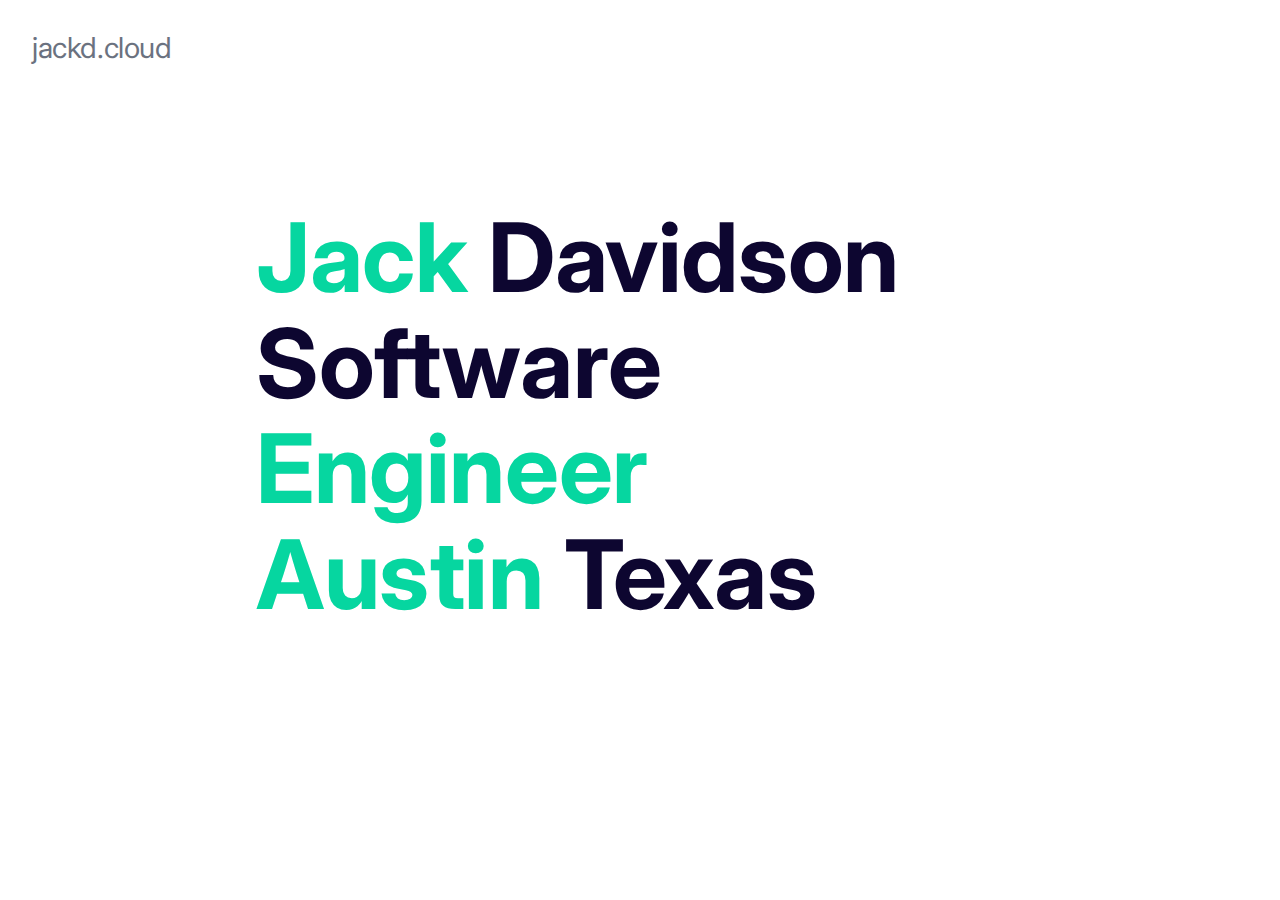
<file: index.html>
<!DOCTYPE html>
<html>
  <head>
    <title>Jack Davidson</title>

    <!-- Primary Meta Tags -->
    <meta name="title" content="Jack Davidson">
    <meta name="description" content="I like building stuff">

    <!-- Open Graph / Facebook -->
    <meta property="og:type" content="website">
    <meta property="og:url" content="https://jackd.cloud/">
    <meta property="og:title" content="Jack Davidson">
    <meta property="og:description" content="I like building stuff.">
    <meta property="og:image" content="">

    <!-- Twitter -->
    <meta property="twitter:card" content="summary_large_image">
    <meta property="twitter:url" content="https://jackd.cloud/">
    <meta property="twitter:title" content="Jack Davidson">
    <meta property="twitter:description" content="I like building stuff.">
    <meta property="twitter:image" content="">

    <meta name="viewport" content="width=device-width, initial-scale=1">

    <link rel="preconnect" href="https://fonts.googleapis.com">
    <link rel="preconnect" href="https://fonts.gstatic.com" crossorigin>
    <link href="https://fonts.googleapis.com/css2?family=JetBrains+Mono&display=swap" rel="stylesheet">
    <link href="https://fonts.googleapis.com/css2?family=Inter&display=swap" rel="stylesheet">
    <link href="https://fonts.googleapis.com/css2?family=Inter:wght@700&display=swap" rel="stylesheet">

    <link rel="stylesheet" href="/static/css/main.css">
    <link rel="stylesheet" href="/static/css/nav.css">
  </head>
  <body>
    <nav>
      <a href="/index.html">jackd.cloud</a>
    </nav>
    <header>
      <h1>
        <em>Jack</em> Davidson<br>
        Software <em>Engineer</em><br>
        <em>Austin</em> Texas<br>
      </h1>
    </header>
  </body>
</html>
</file>
<file: static/css/main.css>
:root {
    font-family: 'Inter', sans-serif;
    letter-spacing: -0.025em;
    line-height: 1.1;

    /* CSS HEX */
    --teal: #06D6A0;
    --smooth-grey: #334155;
    --light-grey: #6b7280;
    --russian-violet: #0D0630;

    background-color: white;
    color: black;
}

body {
    margin: 0;
}

header {
    font-weight: 700;
    color: var(--russian-violet);
    padding-left: 20vw;
    padding-right: 20vw;
    padding-bottom: 5vh;
    padding-top: 5vh;
}

h1 {
    font-weight: 700;
    font-size: 6rem;
    margin-bottom: 0;
}

em {
    color: var(--teal);
    font-style: normal;
}

@media screen and (max-width: 900px) {
    header {
        padding-left: 10vw;
        padding-right: 10vw;
    }

    header h1 {
        font-size: 3rem;
    }
}
</file>
<file: static/css/nav.css>
nav {
    /* font-family: 'JetBrains Mono', monospace; */
    font-size: 1.8rem;
    padding: 2rem;

    color: var(--light-grey);

    display: flex;
    justify-content: space-between;
    align-items: center;
}

nav ul {
    display: flex;
    list-style: none;
    flex-direction: row;
    gap: 1rem;
}

nav a {
    color: inherit;
    text-decoration: none;
}

nav a:hover {
    color: var(--smooth-grey);
}
</file>
